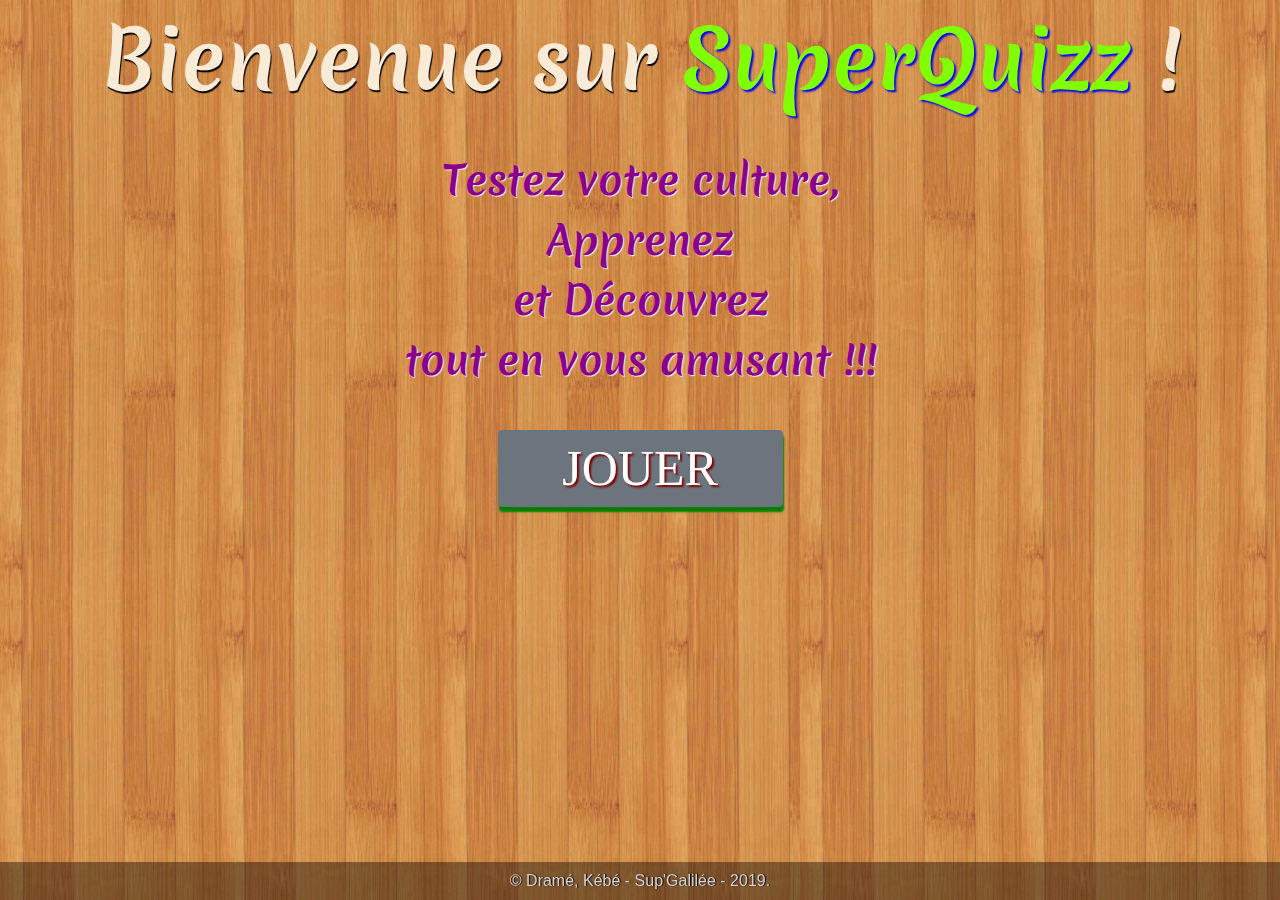
<file: Quizz Part1 final/index.html>
<!DOCTYPE html>
<html lang="en">
<head>
    <meta charset="UTF-8">
    <title>Accueil</title>
    <link rel="shortcut icon" href="images/logo_sq.png"/>
    <link rel="stylesheet" href="bootstrap-4.2.1-dist/css/bootstrap.min.css"/>
    <link rel="stylesheet" href="bootstrap-4.2.1-dist/css/animate.css"/>
    <link rel="stylesheet" href="style.css"/>
</head>
<body class="container">
      <div class="row">
       <span class="col-md-12 bienvenue animated animated bounceInRight">Bienvenue sur <span class="sq animated bounceInRight">SuperQuizz</span> !</span>
       </div>
       
       <div class="row">
           <ul class="col-md-12 textbienv animated bounceInLeft">
                <li>Testez votre culture,</li>
                <li>Apprenez</li>
                <li>et Découvrez </li>
                <li>tout en vous amusant !!!</li>
            </ul>
        </div><br/>
        
        <div class="row justify-content-center">
            <a class="col-md-3 btn btn-secondary butjouer animated zoomIn" href="presentation.php">JOUER</a>
        </div>
        
        <footer class="row">
            <span class="col-md-12 text-center">© Dramé, Kébé - Sup'Galilée - 2019.</span>
        </footer>
</body>
</html>
</file>
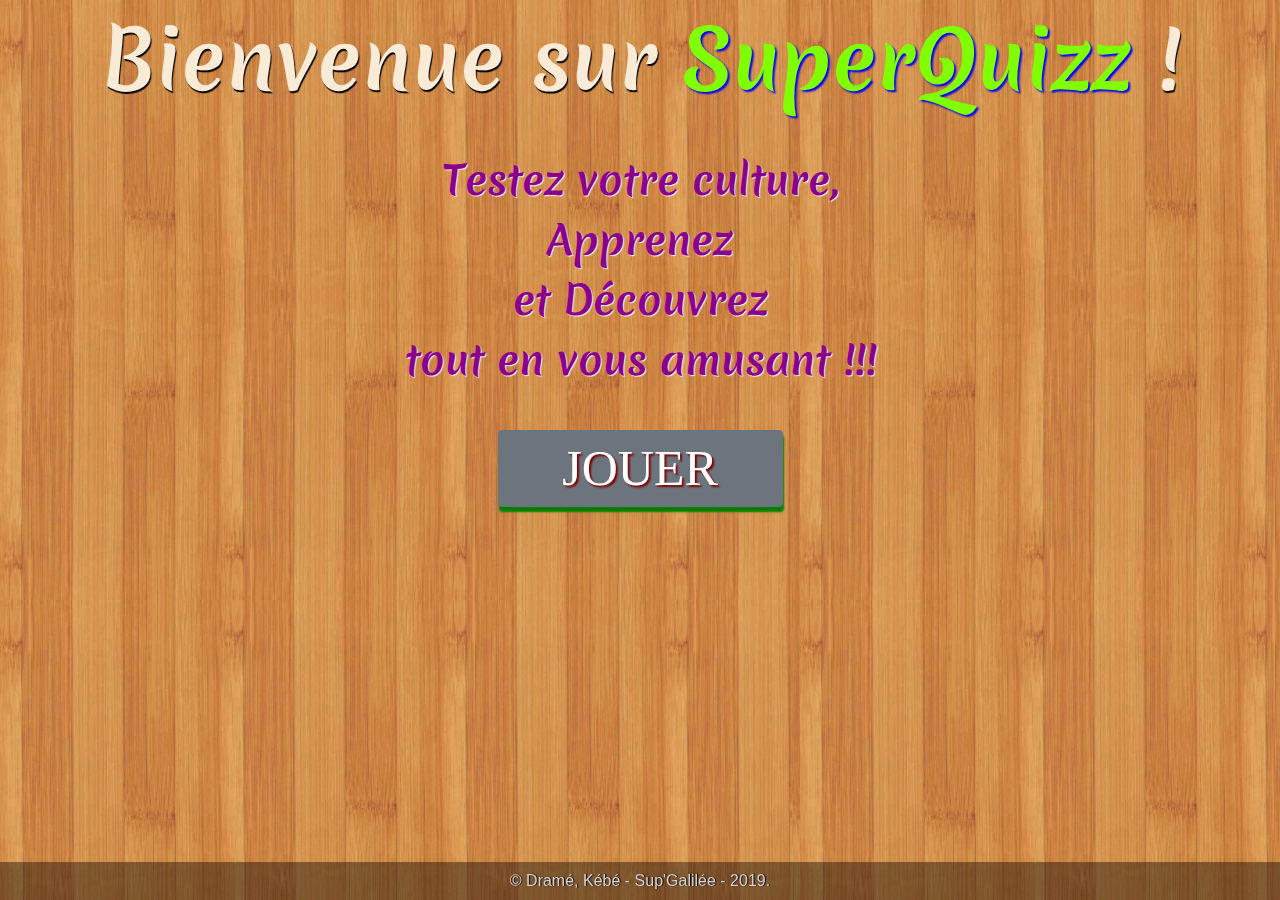
<file: Quizz v2.1/index.html>
<!DOCTYPE html>
<html lang="en">
<head>
    <meta charset="UTF-8">
    <title>Accueil</title>
    <link rel="shortcut icon" href="images/logo_sq.png"/>
    <link rel="stylesheet" href="bootstrap-4.2.1-dist/css/bootstrap.min.css"/>
    <link rel="stylesheet" href="style.css"/>
</head>
<body class="container">
      <div class="row">
       <span class="col-md-12 bienvenue">Bienvenue sur <span class="sq">SuperQuizz</span> !</span>
       </div>
       
       <div class="row">
           <ul class="col-md-12 textbienv">
                <li>Testez votre culture,</li>
                <li>Apprenez</li>
                <li>et Découvrez </li>
                <li>tout en vous amusant !!!</li>
            </ul>
        </div><br/>
        
        <div class="row justify-content-center">
            <a class="col-md-3 btn btn-secondary butjouer" href="presentation.php">JOUER</a>
        </div>
        
        <footer class="row">
            <span class="col-md-12 text-center">© Dramé, Kébé - Sup'Galilée - 2019.</span>
        </footer>
</body>
</html>
</file>
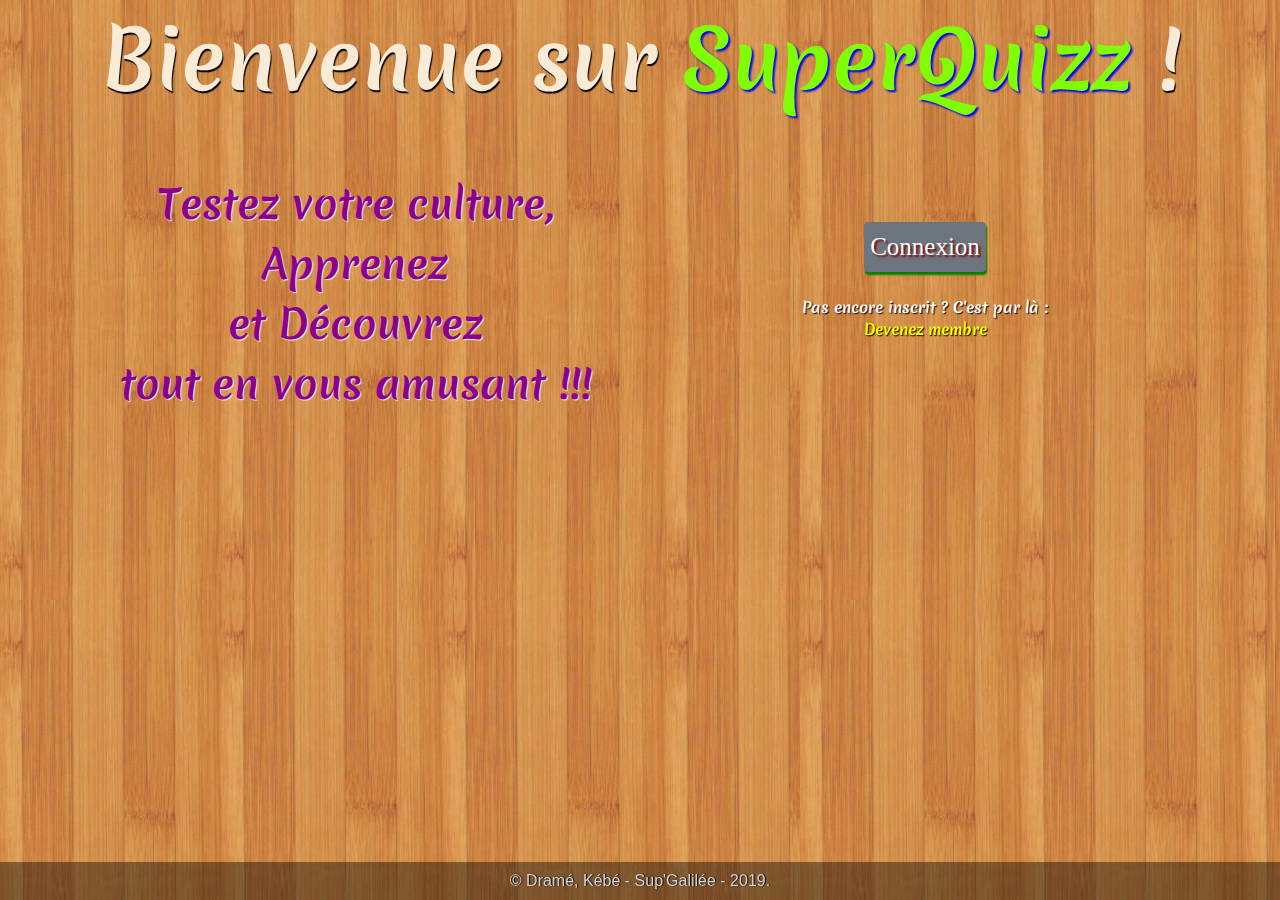
<file: Quizz v3.1/index.html>
<!DOCTYPE html>
<html lang="en">
<head>
    <meta charset="UTF-8">
    <title>Accueil</title>
    <link rel="shortcut icon" href="images/logo_sq.png"/>
    <link rel="stylesheet" href="bootstrap-4.2.1-dist/css/bootstrap.min.css"/>
    <link rel="stylesheet" href="bootstrap-4.2.1-dist/css/animate.css"/>
    <link rel="stylesheet" href="style.css"/>
</head>
<body class="container">
      <div class="row">
       <span class="col-md-12 bienvenue animated animated bounceInRight">Bienvenue sur <span class="sq animated bounceInRight">SuperQuizz</span> !</span>
       </div>
       <br/>
       <div class="row">
          <div class="col-md-6">
           <ul class="col-md-12 textbienv animated bounceInLeft">
                <li>Testez votre culture,</li>
                <li>Apprenez</li>
                <li>et Découvrez </li>
                <li>tout en vous amusant !!!</li>
            </ul>
          </div>
          <div class="col-md-6 text-center">
              <br><br>
              <div class="col-md-12"><a class=" btn btn-secondary butjouer animated zoomIn" href="connexion.php">Connexion</a></div><br/>
              <div class="col-md-12 sousbout">
                  <span>Pas encore inscrit ? C'est par là : </span><br>
                  <span><a href="inscription.php">Devenez membre</a></span>
              </div>
          </div>
        </div>
        <footer class="row footer1">
            <span class="col-md-12 text-center">© Dramé, Kébé - Sup'Galilée - 2019.</span>
        </footer>
</body>
</html>
</file>
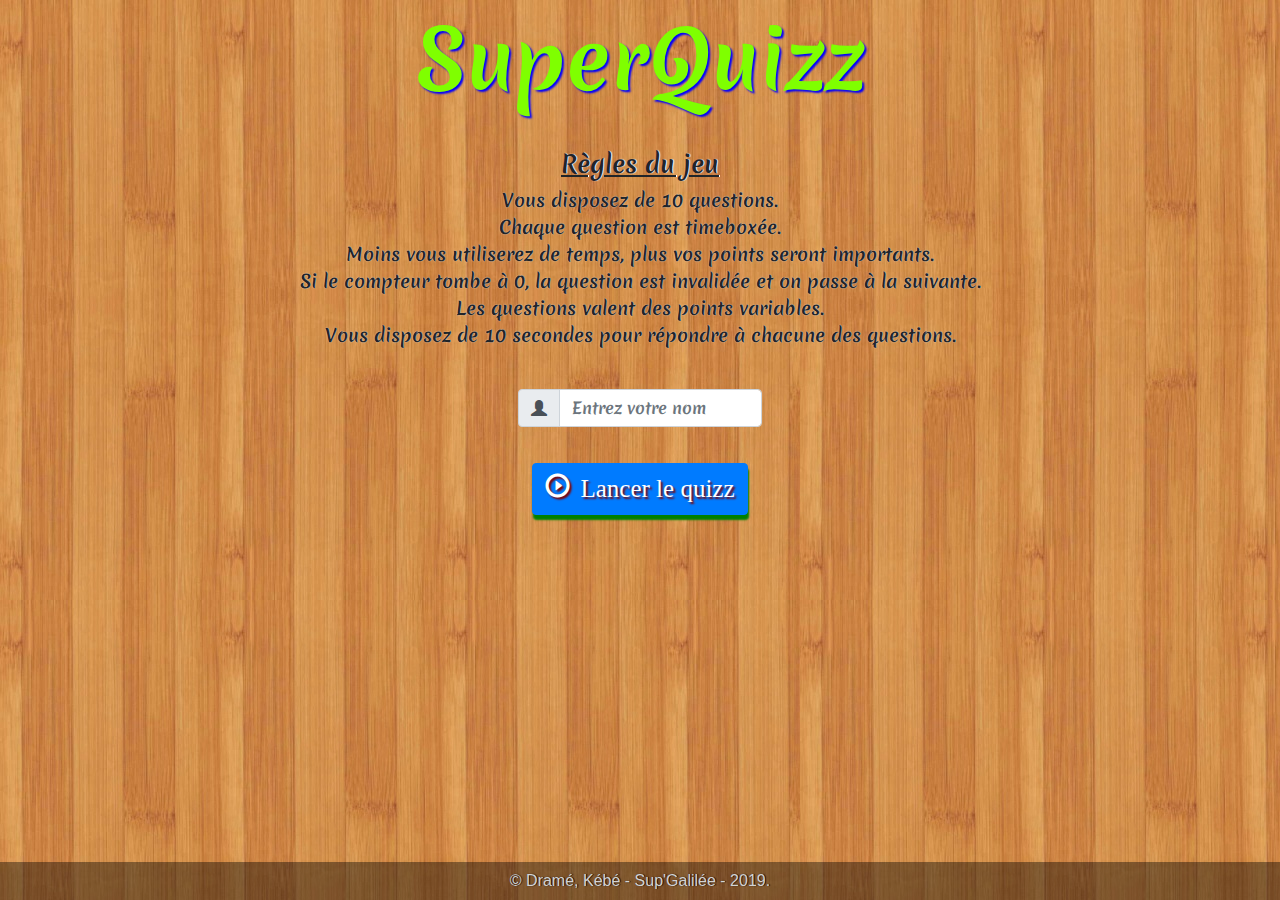
<file: projet_web/presentation.html>
<!DOCTYPE html>
<html lang="en">
<head>
    <meta charset="UTF-8">
    <title>Présentation</title>
    <link rel="shortcut icon" href="images/logo_sq.png"/>
    <link rel="stylesheet" href="bootstrap-4.2.1-dist/css/bootstrap.min.css"/>
    <link rel="stylesheet" href="style.css"/>
</head>
<body class="container">
      <div class="row">
       <span class="col-md-12 bienvenue"><span class="sq">SuperQuizz</span></span>
       </div>     
       <div class="row justify-content-center">
          <h4 class="col-md-12 text-center petittitre"><u>Règles du jeu</u></h4>
           <ul class="col-md-12 text-center regles">
               <li>Vous disposez de 10 questions.</li>
               <li>Chaque question est timeboxée.</li>
               <li>Moins vous utiliserez de temps, plus vos points seront importants.</li>
               <li>Si le compteur tombe à 0, la question est invalidée et on passe à la suivante.</li>
               <li>Les questions valent des points variables.</li>
               <li>Vous disposez de 10 secondes pour répondre à chacune des questions.</li>
           </ul>
        </div><br/>
        
        <div class="row">
       <form class="text-center" action="questionnaire.php" method="POST">
          <div class="input-group">
            <div class="input-group-prepend">
                <div class="input-group-text"><i class="glyphicon glyphicon-user"></i></div>
            </div>
          <input type="text" required class="form-control" id="nom" name="username" placeholder="Entrez votre nom">
          </div>
           <div class="bout">
              <button class="btn btn-primary butlancer"><span class="glyphicon glyphicon-play-circle iconlancer"></span>Lancer le quizz</button>
              
           </div>
        </form>
        </div>
        
        <footer class="row">
            <span class="col-md-12 text-center">© Dramé, Kébé - Sup'Galilée - 2019.</span>
        </footer>
</body>
</html>
</file>
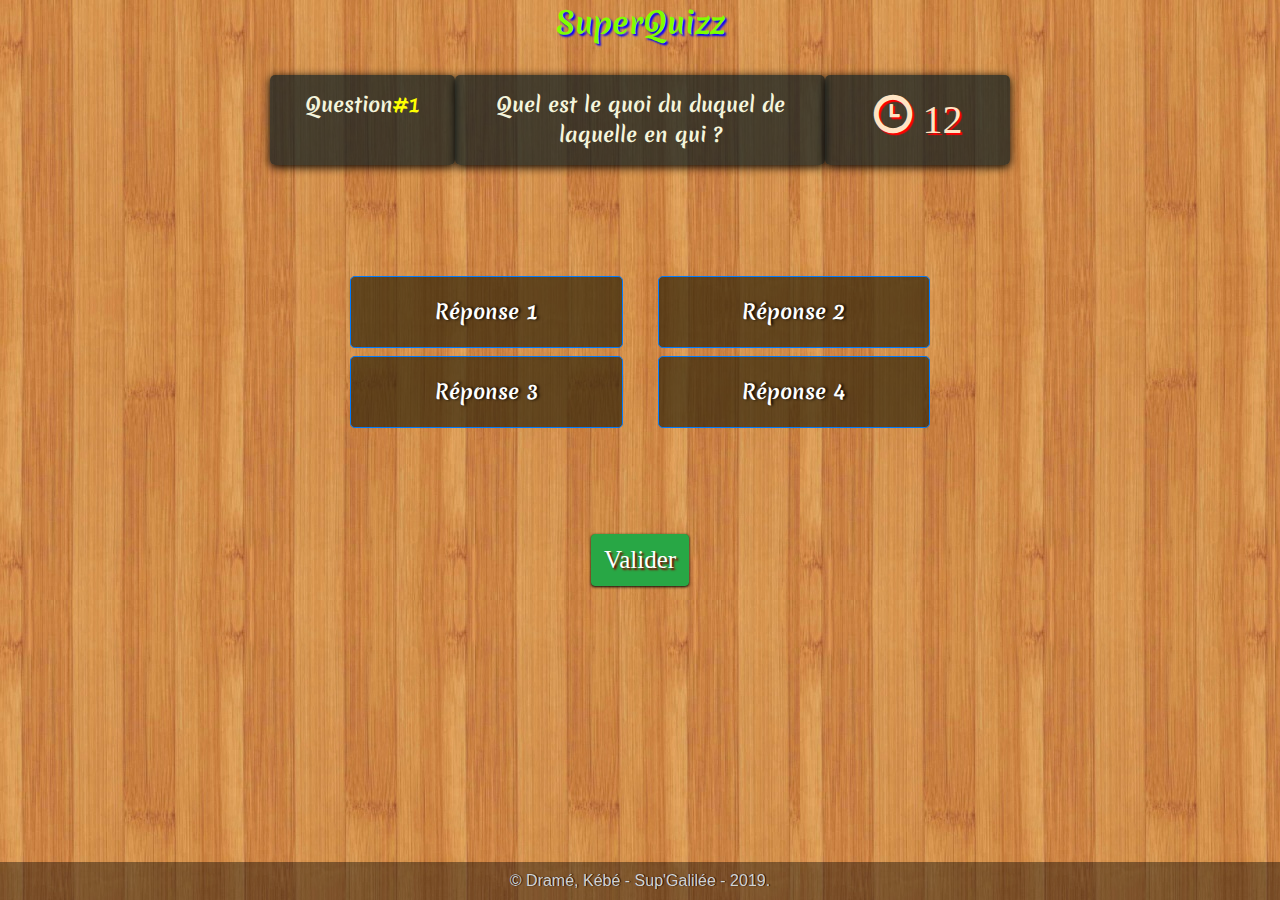
<file: projet_web/questionnaire.html>
<!DOCTYPE html>
<html lang="en">

<head>
    <meta charset="UTF-8">
    <title>Quizz</title>
    <link rel="shortcut icon" href="images/logo_sq.png" />
    <link rel="stylesheet" href="bootstrap-4.2.1-dist/css/bootstrap.min.css" />
    <link rel="stylesheet" href="style.css" />
    <script type="text/javascript" src="Requete.js"></script>
</head>

<body class="container">
    <div class="row">
        <span class="col-md-12 titre"><span class="sq">SuperQuizz</span></span>
    </div>

    <div class="row question text-center">
        <i class="col-md-2"></i>
        <span class="col-md-2">Question<span class="numquestion" id="numquestion">#1</span></span><span class="col-md-4 laquestion"
            id="laquestion">Quel est le quoi du duquel de laquelle en qui ?</span><span class="col-md-2"><span class="timer"><i
                    class="glyphicon glyphicon-time"></i><span id="temps"> 12</span></span></span>
        <i class="col-md-2"></i>
    </div>

    <div class="row reponses">
        <form class="text-center" method="POST">
            <input name="reponse" type="radio" class="" id="lrep1" required />
            <label class="col-md-5 btn btn-primary btn-lg" for="lrep1" id="rep1">Réponse 1</label>

            <span class="col-md-2"></span>

            <input name="reponse" type="radio" class="" id="lrep2" />
            <label class="col-md-5 btn btn-primary btn-lg" for="lrep2" id="rep2">Réponse 2</label>

            <input name="reponse" type="radio" class="" id="lrep3" />
            <label class="col-md-5 btn btn-primary btn-lg" for="lrep3" id="rep3">Réponse 3</label>

            <span class="col-md-2"></span>

            <input name="reponse" type="radio" class="" id="lrep4" />
            <label class="col-md-5 btn btn-primary btn-lg" for="lrep4" id="rep4">Réponse 4</label> 

            <div class="bout">
               <!-- <input class="btn btn-success butvalid" type="submit" value="Valider" name="text" onclick="document.location.href='questionnaire.php';"> -->
               <input class="btn btn-success butvalid" type="button" value="Valider" onclick="executeRequete('questionnaire.php')">
            </div>
        </form>
    </div>

    <footer class="row">
        <span class="col-md-12 text-center">© Dramé, Kébé - Sup'Galilée - 2019.</span>
    </footer>
</body>

</html>
</file>
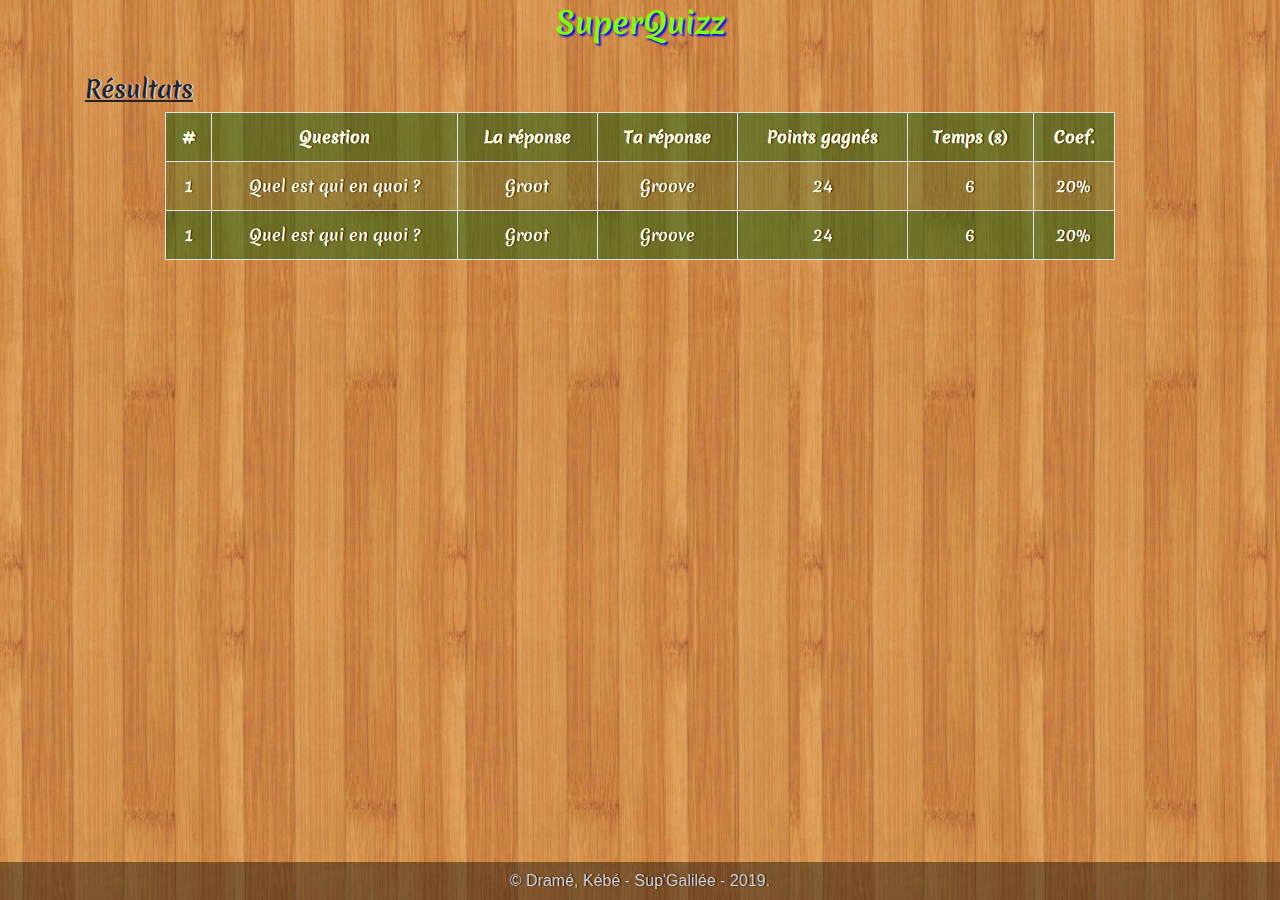
<file: projet_web/resultat.html>
<!DOCTYPE html>
<html lang="en">
<head>
    <meta charset="UTF-8">
    <title>Résultat</title>
    <link rel="shortcut icon" href="images/logo_sq.png"/>
    <link rel="stylesheet" href="bootstrap-4.2.1-dist/css/bootstrap.min.css"/>
    <link rel="stylesheet" href="style.css"/>
</head>
<body class="container">
      <div class="row">
       <span class="col-md-12 titre"><span class="sq">SuperQuizz</span></span>
       </div>
       
        <div class="row resultats">
            <h4 class="col-md-12 petittitre"><u>Résultats</u></h4>
            <table  class="col-md-10 table table-hover table-bordered text-center" id="tableau">
                <tr><th>#</th><th class="">Question</th><th>La réponse</th><th>Ta réponse</th><th>Points gagnés</th><th>Temps (s)</th><th>Coef.</th></tr>
                <tr><td>1</td><td>Quel est qui en quoi ?</td><td>Groot</td><td>Groove</td><td>24</td><td>6</td><td>20%</td></tr>
                <tr><td>1</td><td>Quel est qui en quoi ?</td><td>Groot</td><td>Groove</td><td>24</td><td>6</td><td>20%</td></tr>
            </table>
            
        </div>
        
        <footer class="row">
            <span class="col-md-12 text-center">© Dramé, Kébé - Sup'Galilée - 2019.</span>
        </footer>
</body>
</html>
</file>
<file: Quizz Part1 final/style.css>
@font-face{
    font-family:"Merienda";
    src:url("fonts/MeriendaOne.ttf");
}
body{
    font-family: "Merienda";
    background: url("images/backgr10.jpg");
    background-attachment: fixed;
    overflow-x: hidden;
}
.titre, .bienvenue{
    text-align: center;
    color: antiquewhite;
    text-shadow: 1px 2px 1px black;
    margin-bottom: 30px;
}
.bienvenue{
    font-size: 80px;
}
.titre{
    font-size: 30px;
    
}
.bienvenue .sq, .titre .sq{
    color: chartreuse;
    text-shadow: 2px 2px 2px blue;
}
.textbienv{
    font-size: 40px;
    color:darkmagenta;
    text-align: center;
    list-style-type: none;
    text-shadow: 1px 1px 1px whitesmoke;
}
footer{
    font-family:sans-serif;
    position: fixed;
    bottom: 0;
    top: 10;
    padding: 7px;
    color: lightgray;
    background-color: rgba(0,0,0,0.4);
    left: 0;
    right: 0;  
}
footer:nth-child(n){
    text-shadow: 1px 0px 1px black;
}
.butjouer{
    font-size: 50px;
    text-shadow: 2px 2px 2px maroon;
    padding: 0px;
    font-family:fantasy;
    box-shadow: 1px 5px 2px green;
}
.butlancer, .butvalid{
    font-size: 25px;
    text-shadow: 2px 2px 2px maroon;
    font-family:fantasy;
    box-shadow: 1px 5px 2px green;
}
.butvalid{
    box-shadow: 0px 1px 3px black;
}
.iconlancer{
    margin-right: 10px;
}
form{
    margin: 0 auto;
}
.regles{
    list-style-type:none;
    font-size: 18px;
    text-shadow: 0px 0px 1px white;
}
.bout{
    margin-top: 20px;
}
.question{
    margin: 0 auto;
    margin-bottom: 10%;
}

.question>span{
    background: rgba(10,26,30,0.7);
    padding: 15px;
    border-radius: 5px;
    color: beige;
    font-size: 20px;
    box-shadow: 0px 2px 10px black;
}
.question .numquestion{
    color: yellow;
}
.question .timer{
    color: bisque;
    font-family: fantasy;
    font-size: 40px;
    text-shadow: 2px 2px 1px red;
}
.question .timer span{
    right: 0;
}
.reponses input[type="radio"]{
    display: none;
}
.reponses label{
    padding: 20px;
    background-color: rgba(50,37,10,0.7);
    text-shadow: 2px 0px 3px black;
}
.reponses .choix0{
    display:none;
}
.reponses input:checked +label{
    background: rgba(180,0,0,0.9);
    box-shadow: 0px 0px 8px white;
}
.resultats table{
    margin:0 auto;
    text-shadow: 0px 0px 0px gray;
    background: rgba(20,90,10,0.3);
    color: lightyellow;
    text-shadow: 1px 0px 1px black;
}
.resultats table tr:nth-child(2n+1){
    background: rgba(20,90,10,0.3);
}
h4.petittitre{
    text-shadow: 1px 0px 1Px white;
}
.retour a{
    font-size: 12px;
    text-shadow: 1px 0px 2px black;
}
.total h3{
    text-shadow: 1px 2px 2px yellow;
}
</file>
<file: Quizz v2.1/style.css>
@font-face{
    font-family:"Merienda";
    src:url("fonts/MeriendaOne.ttf");
}
@font-face{
    font-family:"Digital";
    src:url("fonts/digital-7.ttf");
}
body{
    font-family: "Merienda";
    background: url("images/backgr10.jpg");
    background-attachment: fixed;
}
.titre, .bienvenue{
    text-align: center;
    color: antiquewhite;
    text-shadow: 1px 2px 1px black;
    margin-bottom: 30px;
}
.bienvenue{
    font-size: 80px;
}
.titre{
    font-size: 30px;
    
}
.bienvenue .sq, .titre .sq{
    color: chartreuse;
    text-shadow: 2px 2px 2px blue;
}
.textbienv{
    font-size: 40px;
    color:darkmagenta;
    text-align: center;
    list-style-type: none;
    text-shadow: 1px 1px 1px whitesmoke;
}
footer{
    font-family:sans-serif;
    position: fixed;
    bottom: 0;
    padding: 7px;
    color: lightgray;
    background-color: rgba(0,0,0,0.4);
    left: 0;
    right: 0;  
}
footer:nth-child(n){
    text-shadow: 1px 0px 1px black;
}
.butjouer{
    font-size: 50px;
    text-shadow: 2px 2px 2px maroon;
    padding: 0px;
    font-family:fantasy;
    box-shadow: 1px 5px 2px green;
}
.butlancer, .butvalid{
    font-size: 25px;
    text-shadow: 2px 2px 2px maroon;
    font-family:fantasy;
    box-shadow: 1px 5px 2px green;
}
.butvalid{
    box-shadow: 0px 1px 3px black;
}
.iconlancer{
    margin-right: 10px;
}
form{
    margin: 0 auto;
}
.regles{
    list-style-type:none;
    font-size: 18px;
    text-shadow: 0px 0px 1px white;
}
.bout{
    margin-top: 20px;
}
.question{
    margin: 0 auto;
    margin-bottom: 10%;
}

.question>span{
    background: rgba(10,26,30,0.7);
    padding: 15px;
    border-radius: 5px;
    color: beige;
    font-size: 20px;
    box-shadow: 0px 2px 10px black;
}
.question .numquestion{
    color: yellow;
}
.question .timer{
    color: bisque;
    font-family: fantasy;
    font-size: 40px;
    text-shadow: 2px 2px 1px red;
}
.reponses input[type="radio"]{
    display: none;
}
.reponses label{
    padding: 20px;
    background-color: rgba(50,37,10,0.7);
    text-shadow: 2px 0px 3px black;
}
.reponses .choix0{
    display:none;
}
.reponses input:checked +label{
    background: rgba(180,0,0,0.9);
    box-shadow: 0px 0px 8px white;
}
.resultats table{
    margin:0 auto;
    text-shadow: 0px 0px 0px gray;
    background: rgba(20,90,10,0.3);
    color: lightyellow;
    text-shadow: 1px 0px 1px black;
}
.resultats table tr:nth-child(2n+1){
    background: rgba(20,90,10,0.3);
}
h4.petittitre{
    text-shadow: 1px 0px 1Px white;
}
#temps{
    right: 0;
}
.retour a{
    font-size: 12px;
    text-shadow: 1px 0px 2px black;
}
.total h3{
    text-shadow: 1px 2px 2px yellow;
}
</file>
<file: Quizz v3.1/style.css>
@font-face{
    font-family:"Merienda";
    src:url("fonts/MeriendaOne.ttf");
}
@font-face{
    font-family:"Cleveland";
    src:url("fonts/Cleveland.ttf");
}
body{
    font-family: "Merienda";
    background: url("images/backgr10.jpg");
    background-attachment: fixed;
    overflow-x: hidden;
    position: relative;
}
.titre, .bienvenue{
    text-align: center;
    color: antiquewhite;
    text-shadow: 1px 2px 1px black;
    margin-bottom: 30px;
}
.bienvenue{
    font-size: 80px;
}
.titre{
    font-size: 30px;
    
}
.bienvenue .sq, .titre .sq{
    color: chartreuse;
    text-shadow: 2px 2px 2px blue;
}
.textbienv{
    font-size: 40px;
    color:darkmagenta;
    text-align: center;
    list-style-type: none;
    text-shadow: 1px 1px 1px whitesmoke;
}
.footer1, .footer2{
    font-family:sans-serif;
    padding: 7px;
    color: lightgray;
    background-color: rgba(0,0,0,0.4);
    left: 0;
    right: 0;  
    border-top-right-radius: 10px;
    border-top-left-radius: 10px;
}
.footer1{
    position: fixed;
    bottom: 0;
    margin-top: 2%;
}
.footer2{
    position: absolute;
    bottom: 1;
}
footer:nth-child(n){
    text-shadow: 1px 0px 1px black;
}
.butjouer{
    font-size: 25px;
    text-shadow: 2px 2px 2px maroon;
    padding: 5px;
    font-family:cursive;
    box-shadow: 1px 3px 2px green;
}
.butlancer, .butvalid{
    font-size: 25px;
    text-shadow: 2px 2px 2px maroon;
    font-family:fantasy;
    box-shadow: 1px 5px 2px green;
}
.butvalid{
    box-shadow: 0px 1px 3px black;
}
.iconlancer{
    margin-right: 10px;
}
form{
    margin: 0 auto;
}
.regles{
    list-style-type:none;
    font-size: 18px;
    text-shadow: 0px 0px 1px white;
}
.bout{
    margin-top: 20px;
}
.question{
    margin: 0 auto;
    margin-bottom: 10%;
}

.question>span{
    background: rgba(10,26,30,0.7);
    padding: 15px;
    border-radius: 5px;
    color: beige;
    font-size: 20px;
    box-shadow: 0px 2px 10px black;
}
.question .numquestion{
    color: yellow;
}
.question .timer{
    color: bisque;
    font-family: fantasy;
    font-size: 40px;
    text-shadow: 2px 2px 1px red;
}
.question .timer span{
    right: 0;
}
.reponses input[type="radio"]{
    display: none;
}
.reponses label{
    padding: 20px;
    background-color: rgba(50,37,10,0.7);
    text-shadow: 2px 0px 3px black;
}
.reponses .choix0{
    display:none;
}
.reponses input:checked +label{
    background: rgba(180,0,0,0.9);
    box-shadow: 0px 0px 8px white;
}
.resultats table{
    margin:0 auto;
    text-shadow: 0px 0px 0px gray;
    background: rgba(20,90,10,0.3);
    color: lightyellow;
    text-shadow: 1px 0px 1px black;
}
.resultats table tr:nth-child(2n+1){
    background: rgba(20,90,10,0.3);
}
h4.petittitre{
    text-shadow: 1px 0px 1Px white;
}
.retour a{
    font-size: 12px;
    text-shadow: 1px 0px 2px black;
}
.total h3{
    text-shadow: 1px 2px 2px yellow;
}
.connect{
    background: rgba(50,10,0,0.7);
    padding-right: 15px;
    padding-left: 15px;
    padding-top: 25px;
    padding-bottom: 25px;
    border-radius: 8px;
    box-shadow: 0px 3px 3px green;
}
.sousbout{
    color: white;
    text-shadow: 1px 1px 1px black;
    font-size: 15px;
}
.sousbout a{
    color:yellow;
}
.connect h1{
    color: rgb(221,250,200);
    text-shadow: 0px 2px 2px yellow;
}
.connect button{
    text-shadow: 0px 2px 1px black;
}
.row .login{
    margin: 0 auto;
}
.interface{
    margin-bottom: 5%;
    margin-top: -2%;
}
.interface .menu{
    background: rgba(0,0,10,0.9);
    box-shadow: 0px 1px 5px black;
    height: 600px;
    position: relative;
    border-top-left-radius: 5px;
    border-bottom-left-radius: 5px;
}
.interface .menu a{
    color: white; 
    margin-top: 10px;
    background: rgba(0,200,0,0.1);
    text-align: left;
    text-shadow: 0px 1px 1px black;
}
.interface .menu a:hover{
    background: rgba(0,200,0,0.4);
}
.interface .menu .actif{
    background: rgba(0,200,0,0.6);
}
.interface .menu button{
    position: absolute;
    bottom: 0;
    margin-bottom: 12px;
    text-shadow: 0px 1px 1px black;
}
.interface .corps{
    background: rgba(50,200,250,0.9);
    padding: 5px;
    color: black;
    max-height: 600px;
    font-size: 20px;
    text-shadow: 0px 0px 1px gray;
    border-top-right-radius: 5px;
    border-bottom-right-radius: 5px;
    box-shadow: 0px 1px 5px rgb(50,200,250); 
    overflow-y:auto;
    overflow-x: hidden;
}
.interface .corps .pseudo{
    float: right;
    background-color: rgba(30,10,10,0.8);
    padding-right: 5px;
    padding-left: 5px;
    color: blanchedalmond;
    text-shadow: 0px 2px 3px green;
    margin-right: -5px;
    margin-top: -5px;
    border-top-right-radius: 5px;
    border-bottom-left-radius: 5px;
    box-shadow: 0px 1px 6px black; 
}
.interface .corps .liste li, .interface .corps .liste input+label{
    list-style: none;
    border-style: solid;
    border-color:aquamarine;
    border-radius: 10px;
    background-color:  rgba(200,201,150,0.9);
    margin-left: 2%;
    margin-right: 2%;
    cursor: pointer;
    font-family: "Cleveland";  
    text-shadow: 0px 2px 2px red;
    color:black;
}
.interface .corps .liste li a{
    color:black;
    padding: 15px;
}
.interface .corps .liste li a:hover{
    text-decoration:none;
    
}
.interface .corps .liste li:hover, .interface .corps .liste input+label:hover{
    background-color: lightgray;
    transition: all .3s;
    box-shadow: 0px 0px 2px black;
    z-index: 1;
}
.interface .corps .add{
    font-size: 30px;
    text-shadow: 0px 2px 3px black;
    color: white;
}
.interface .corps .liste .info{
    font-size: 20px;
    padding-top: 6px;
    padding-left: 5px;
    padding-right: 5px;
    padding-bottom: 3px;
    background: green;
    color: white;
    font-weight: bold;
    text-shadow: 0px 0px 1px black;
    box-shadow: 0px 0px 2px black;
    border-radius: 7px;
}
.interface .corps .liste .cand{
    padding: 10px;
}
.interface .corps input[type="file"]{
    display: none;
}
.interface .corps .liste{
    list-style-type: none;
}
.interface .corps .liste input[type="checkbox"]{
    display: none;
}
.interface .corps .liste input[type="checkbox"]:checked +label{
    background: rgba(180,10,10,0.2);
    box-shadow: 0px 0px 8px white;
}
.interface .corps .regle{
    color: rgba(0,10,60,0.9);
    list-style-type: none;
}
.interface .corps .box{
    text-shadow: 0px 1px 3px black;
    font-variant: small-caps;
}
.interface .corps .box .chiffre{
    font-size: 90px;
}
.interface .corps .table{
    font-size: 15px;
}
/*fin*/
::-webkit-scrollbar{
    width: 5px;
    background-color: white;
} 
::-webkit-scrollbar-track{
    -webkit-box-shadow: inset 0 0 5px rgba(0,0,0,0.3); 
    background-color: white;
} 
::-webkit-scrollbar-thumb{
    -webkit-box-shadow: inset 0 0 5px black; 
    border-radius: 10px;
    background: rgba(0,100,0,0.8);
}
</file>
<file: projet_web/style.css>
@font-face{
    font-family:"Merienda";
    src:url("fonts/MeriendaOne.ttf");
}
@font-face{
    font-family:"Digital";
    src:url("fonts/digital-7.ttf");
}
body{
    font-family: "Merienda";
    background: url("images/backgr10.jpg");
    background-attachment: fixed;
}
.titre, .bienvenue{
    text-align: center;
    color: antiquewhite;
    text-shadow: 1px 2px 1px black;
    margin-bottom: 30px;
}
.bienvenue{
    font-size: 80px;
}
.titre{
    font-size: 30px;
    
}
.bienvenue .sq, .titre .sq{
    color: chartreuse;
    text-shadow: 2px 2px 2px blue;
}
.textbienv{
    font-size: 40px;
    color:darkmagenta;
    text-align: center;
    list-style-type: none;
    text-shadow: 1px 1px 1px whitesmoke;
}
footer{
    font-family:sans-serif;
    position: absolute;
    bottom: 0;
    padding: 7px;
    color: lightgray;
    background-color: rgba(0,0,0,0.4);
    left: 0;
    right: 0;  
}
footer:nth-child(n){
    text-shadow: 1px 0px 1px black;
}
.butjouer{
    font-size: 50px;
    text-shadow: 2px 2px 2px maroon;
    padding: 0px;
    font-family:fantasy;
    box-shadow: 1px 5px 2px green;
}
.butlancer, .butvalid{
    font-size: 25px;
    text-shadow: 2px 2px 2px maroon;
    font-family:fantasy;
    box-shadow: 1px 5px 2px green;
}
.butvalid{
    box-shadow: 0px 1px 3px black;
}
.iconlancer{
    margin-right: 10px;
}
form{
    margin: 0 auto;
}
.regles{
    list-style-type:none;
    font-size: 18px;
    text-shadow: 0px 0px 1px white;
}
.bout{
    margin-top: 15%;
}
.question{
    margin: 0 auto;
    margin-bottom: 10%;
}

.question>span{
    background: rgba(10,26,30,0.7);
    padding: 15px;
    border-radius: 5px;
    color: beige;
    font-size: 20px;
    box-shadow: 0px 2px 10px black;
}
.question .numquestion{
    color: yellow;
}
.question .timer{
    color: bisque;
    font-family: fantasy;
    font-size: 40px;
    text-shadow: 2px 2px 1px red;
}
.reponses input[type=radio]{
    display: none;
}
.reponses label{
    padding: 20px;
    background-color: rgba(50,37,10,0.7);
    text-shadow: 2px 0px 3px black;
}
.reponses input:checked +label{
    background: rgba(180,0,0,0.9);
    box-shadow: 0px 0px 8px white;
}
.resultats table{
    margin:0 auto;
    text-shadow: 0px 0px 0px gray;
    background: rgba(20,90,10,0.3);
    color: lightyellow;
    text-shadow: 1px 0px 1px black;
}
.resultats table tr:nth-child(2n+1){
    background: rgba(20,90,10,0.3);
}
h4.petittitre{
    text-shadow: 1px 0px 1Px white;
}
</file>
